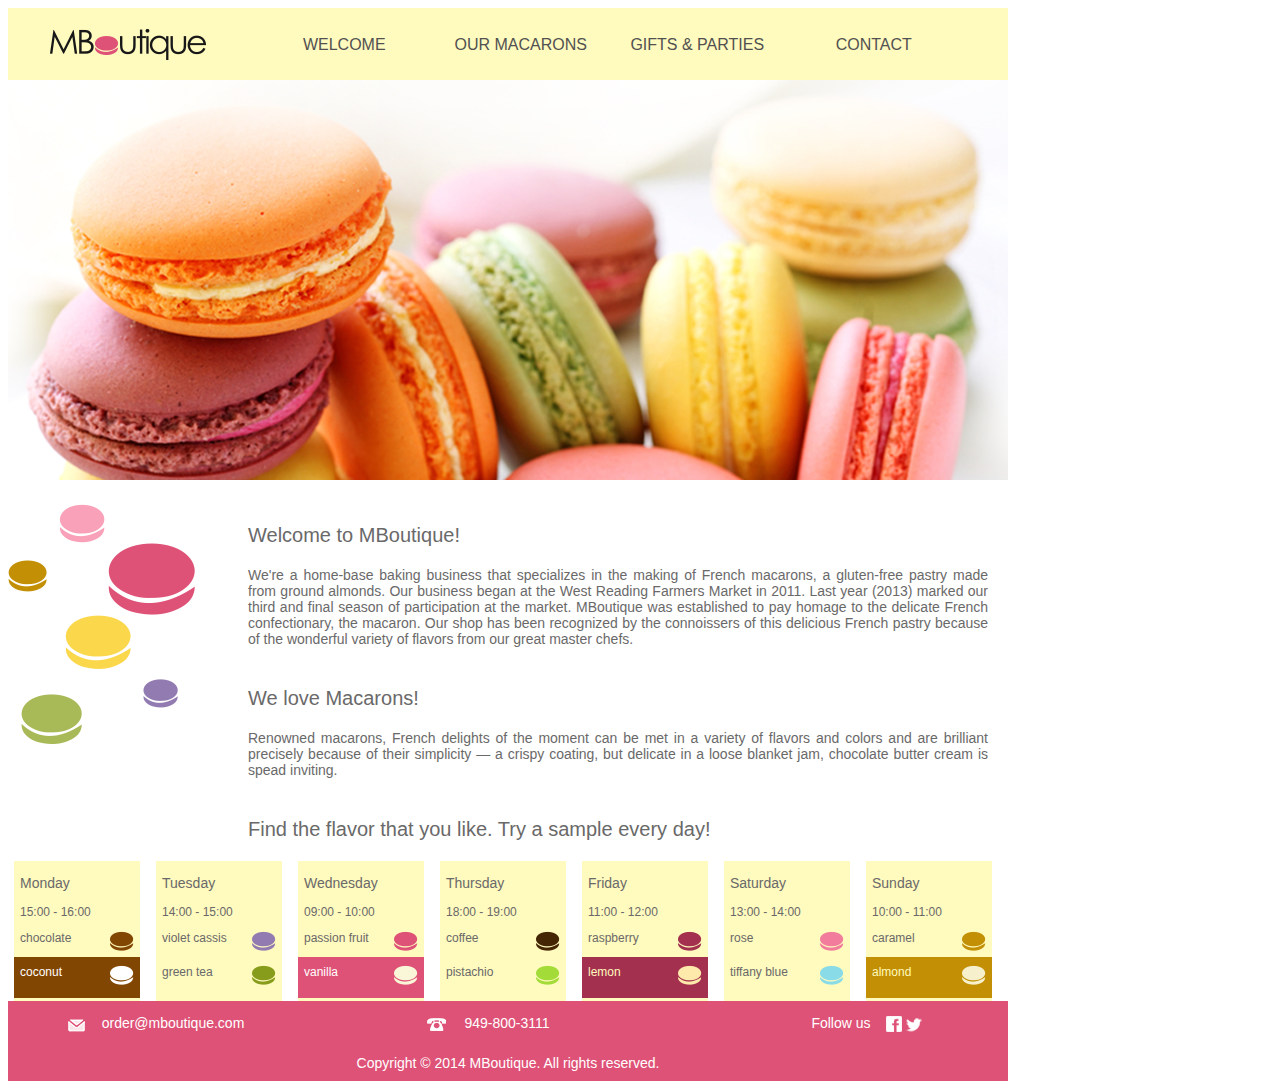
<file: index.html>
<!DOCTYPE html>
<html lang="en">
<head>
    <meta charset="UTF-8">
    <meta name="viewport" content="width=device-width, initial-scale=1.0">
    <title>MBoutique - Home</title>
    <link rel="stylesheet" href="style.css">
</head>
<body>
    <header>
        <nav>
            <ul>
                <li><a href="index.html">Welcome</a></li>
                <li><a href="our_macarons.html">Our Macarons</a></li>
                <li><a href="gifts_parties.html">Gifts & Parties</a></li>
                <li><a href="contact.html">Contact</a></li>
            </ul>
        </nav>
    </header>
    <section id="big-image">
        <img src="assets/images/welcome-image.png" alt="Welcome">
    </section>
    <section id="overview">
        <div id="overview-left">
            <img src="assets/images/macarons-image.png" alt="Picture of Macarons">
        </div>
        <div id="overview-right">
            <p class="stressed">Welcome to MBoutique!</p>
            <p>We're a home-base baking business that specializes in the making of French macarons, a gluten-free
                pastry made from ground almonds. Our business began at the West Reading Farmers Market in 2011.
                Last year (2013) marked our third and final season of participation at the market. MBoutique was
                established to pay homage to the delicate French confectionary, the macaron.  Our shop has been
                recognized by the connoissers of this delicious French pastry because of the wonderful variety of
                flavors from our great master chefs.</p>
            <p class="stressed">We love Macarons!</p>
            <p>Renowned macarons, French delights of the moment can be met in a variety of flavors and colors
                and are brilliant precisely because of their simplicity &mdash; a crispy coating, but delicate in a
                loose blanket jam, chocolate butter cream is spead inviting.</p>
            <p class="stressed">Find the flavor that you like. Try a sample every day!</p>
        </div>
    </section>
    <section id="days">
        <div>
            <p>Monday</p>
            <p>15:00 - 16:00</p>
            <p>chocolate<img src="assets/images/chocolate.png"></p>
            <p>coconut<img src="assets/images/coconut.png"></p>
        </div>
        <div>
            <p>Tuesday</p>
            <p>14:00 - 15:00</p>
            <p>violet cassis<img src="assets/images/violet-cassis.png"></p>
            <p>green tea<img src="assets/images/green-tea.png"></p>
        </div>
        <div>
            <p>Wednesday</p>
            <p>09:00 - 10:00</p>
            <p>passion fruit<img src="assets/images/passion-fruit.png"></p>
            <p>vanilla<img src="assets/images/vanilla.png"></p>
        </div>
        <div>
            <p>Thursday</p>
            <p>18:00 - 19:00</p>
            <p>coffee<img src="assets/images/coffee.png"></p>
            <p>pistachio<img src="assets/images/pistachio.png"></p>
        </div>
        <div>
            <p>Friday</p>
            <p>11:00 - 12:00</p>
            <p>raspberry<img src="assets/images/raspbery.png"></p>
            <p>lemon<img src="assets/images/lemon.png"></p>
        </div>
        <div>
            <p>Saturday</p>
            <p>13:00 - 14:00</p>
            <p>rose<img src="assets/images/rose.png"></p>
            <p>tiffany blue<img src="assets/images/tiffany-blue.png"></p>
        </div>
        <div>
            <p>Sunday</p>
            <p>10:00 - 11:00</p>
            <p>caramel<img src="assets/images/caramel.png"></p>
            <p>almond<img src="assets/images/almond.png"></p>
        </div>
    </section>
    <footer>
        <div>
            <p><a href="mailto:order@mboutique.com">order@mboutique.com</a></p>
        </div>
        <div>
            <p>949-800-3111</p>
        </div>
        <div>
            <p>Follow us</p>
        </div>
        <p>Copyright &copy; 2014 MBoutique. All rights reserved.</p>
    </footer>
</body>
</html>
</file>
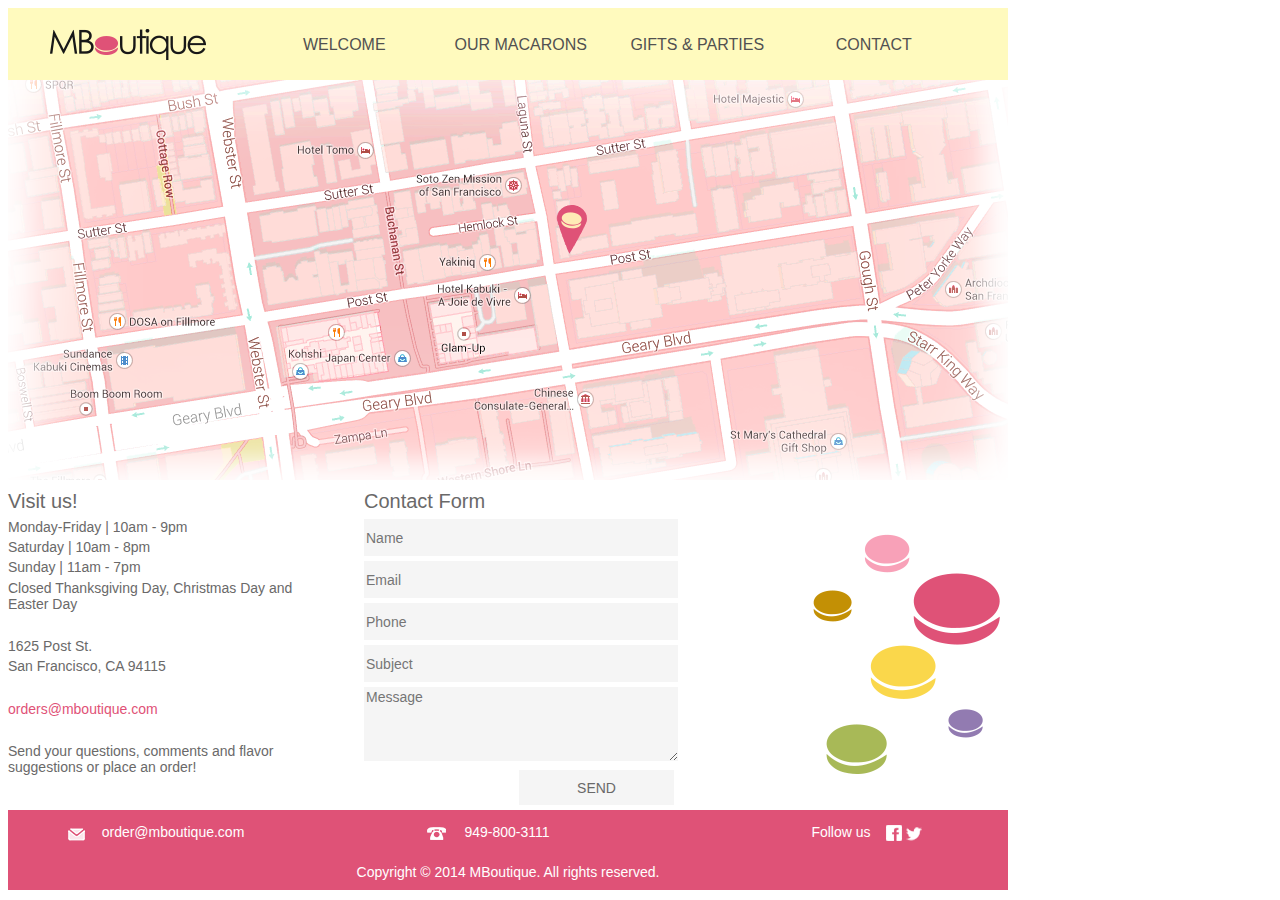
<file: contact.html>
<!DOCTYPE html>
<html lang="en">
<head>
    <meta charset="UTF-8">
    <meta name="viewport" content="width=device-width, initial-scale=1.0">
    <title>MBoutique - Contact Us</title>
    <link rel="stylesheet" href="style.css">
</head>
<body>
    <header>
        <nav>
            <ul>
                <li><a href="index.html">Welcome</a></li>
                <li><a href="our_macarons.html">Our Macarons</a></li>
                <li><a href="gifts_parties.html">Gifts & Parties</a></li>
                <li><a href="contact.html">Contact</a></li>
            </ul>
        </nav>
    </header>
    <section id="big-image">
        <img src="assets/images/contact-image.png" alt="Map to our location">
    </section>
    <section id="contact-columns">
        <div class="text-column">
            <p class="stressed">Visit us!</p>
            <p>Monday-Friday | 10am - 9pm</p>
            <p>Saturday | 10am - 8pm</p>
            <p>Sunday | 11am - 7pm</p>
            <p>Closed Thanksgiving Day, Christmas Day and Easter Day</p>
            <br>
            <p>1625 Post St.</p>
            <p>San Francisco, CA 94115</p>
            <br>
            <p><a id="rose_link" href="mailto:orders@mboutique.com">orders@mboutique.com</a></p>
            <br>
            <p>Send your questions, comments and flavor suggestions or place an order!</p>
        </div>
        <div class="text-column">
            <p class="stressed">Contact Form</p>
            <form action="http://danielpaschal.com/learningfuze/reflect.php" method="get">
                <input type="text" name="cust_name" placeholder="Name">
                <input type="text" name="cust_email" placeholder="Email">
                <input type="text" name="cust_phone" placeholder="Phone">
                <input type="text" name="subject" placeholder="Subject">
                <textarea rows="4" cols="40" name="message" placeholder="Message"></textarea>
                <button type="submit" value="Submit">SEND</button>
        </div>
        <div class="picture-column">
                <img src="assets/images/macarons-image.png" alt="Picture of macarons">
        </div>
    </section>
    <footer>
        <div>
            <p><a href="mailto:order@mboutique.com">order@mboutique.com</a></p>
        </div>
        <div>
            <p>949-800-3111</p>
        </div>
        <div>
            <p>Follow us</p>
        </div>
        <p>Copyright &copy; 2014 MBoutique. All rights reserved.</p>
    </footer>
</body>
</html>
</file>
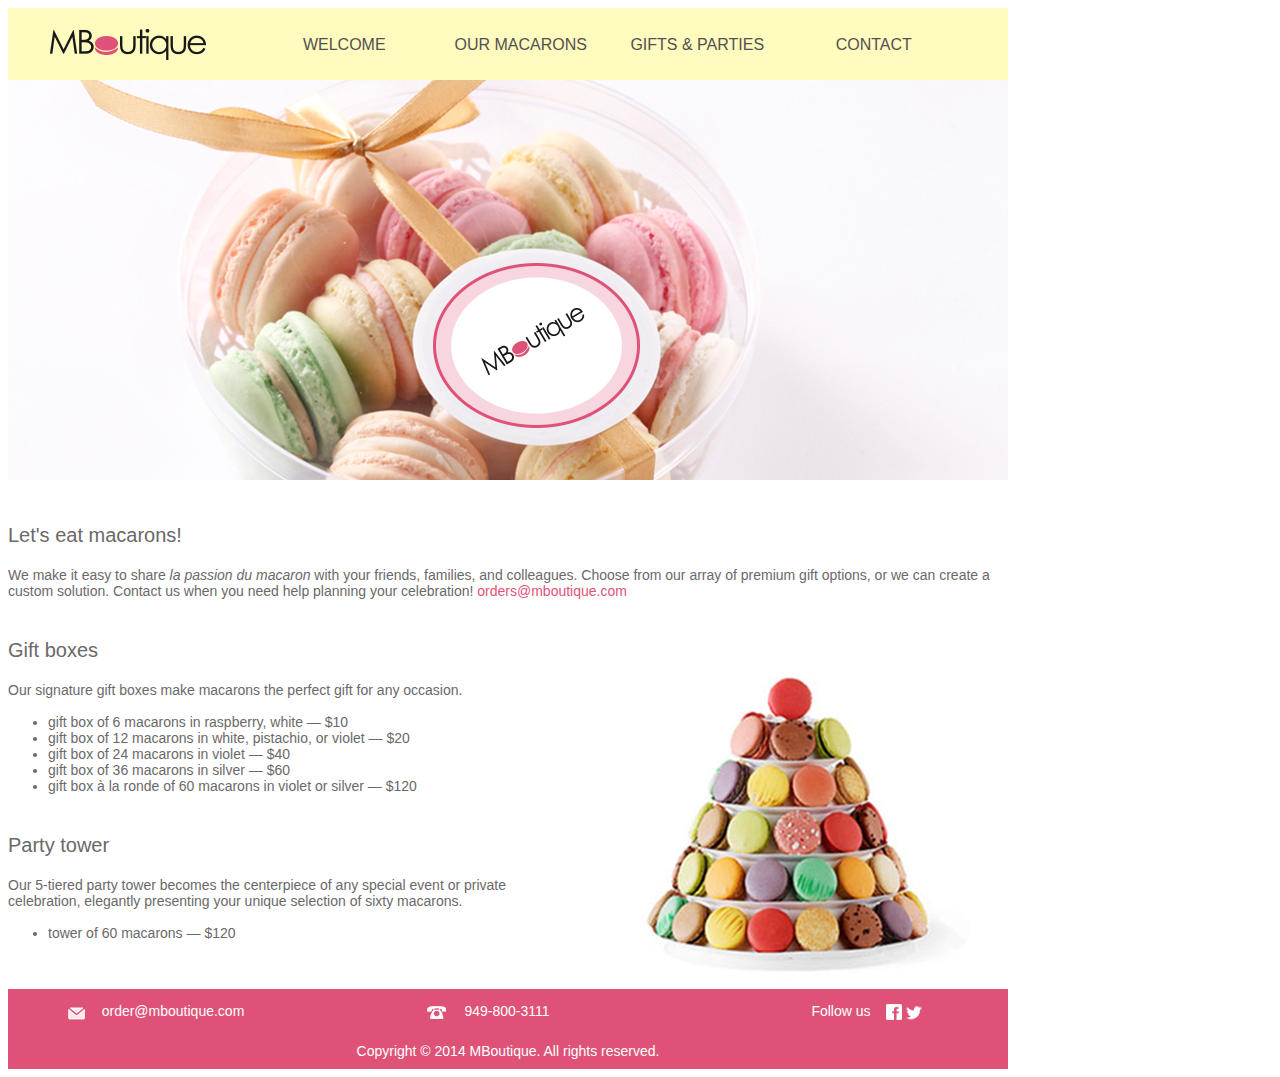
<file: gifts_parties.html>
<!DOCTYPE html>
<html lang="en">
<head>
    <meta charset="UTF-8">
    <meta name="viewport" content="width=device-width, initial-scale=1.0">
    <title>MBoutique - Gifts & Parties</title>
    <link rel="stylesheet" href="style.css">
</head>
<body>
    <header>
        <nav>
            <ul>
                <li><a href="index.html">Welcome</a></li>
                <li><a href="our_macarons.html">Our Macarons</a></li>
                <li><a href="gifts_parties.html">Gifts & Parties</a></li>
                <li><a href="contact.html">Contact</a></li>
            </ul>
        </nav>
    </header>
    <section id="big-image">
        <img src="assets/images/gifts-parties-image.png" alt="Gift Basket">
    </section>
    <section>
        <p class="stressed">Let's eat macarons!</p>
        <p>We make it easy to share <em>la passion du macaron</em> with your friends, families, and colleagues.
        Choose from our array of premium gift options, or we can create a custom solution. Contact us when you
        need help planning your celebration! <a id="rose_link" href="mailto:orders@mboutique.com">orders@mboutique.com</a></p>
    </section>
    <section id="gift_boxes">
        <p class="stressed">Gift boxes</p>
        <p>Our signature gift boxes make macarons the perfect gift for any occasion.</p>
        <ul>
            <li>gift box of 6 macarons in raspberry, white &mdash; $10</li>
            <li>gift box of 12 macarons in white, pistachio, or violet &mdash; $20</li>
            <li>gift box of 24 macarons in violet &mdash; $40</li>
            <li>gift box of 36 macarons in silver &mdash; $60</li>
            <li>gift box à la ronde of 60 macarons in violet or silver &mdash; $120</li>
        </ul>
        <p class="stressed">Party tower</p>
        <p class="half-wrap">Our 5-tiered party tower becomes the centerpiece of any special event or private celebration,
        elegantly presenting your unique selection of sixty macarons.</p>
        <ul>
            <li>tower of 60 macarons &mdash; $120</li>
        </ul>
    </section>
    <footer>
        <div>
            <p><a href="mailto:order@mboutique.com">order@mboutique.com</a></p>
        </div>
        <div>
            <p>949-800-3111</p>
        </div>
        <div>
            <p>Follow us</p>
        </div>
        <p>Copyright &copy; 2014 MBoutique. All rights reserved.</p>
    </footer>
</body>
</html>
</file>
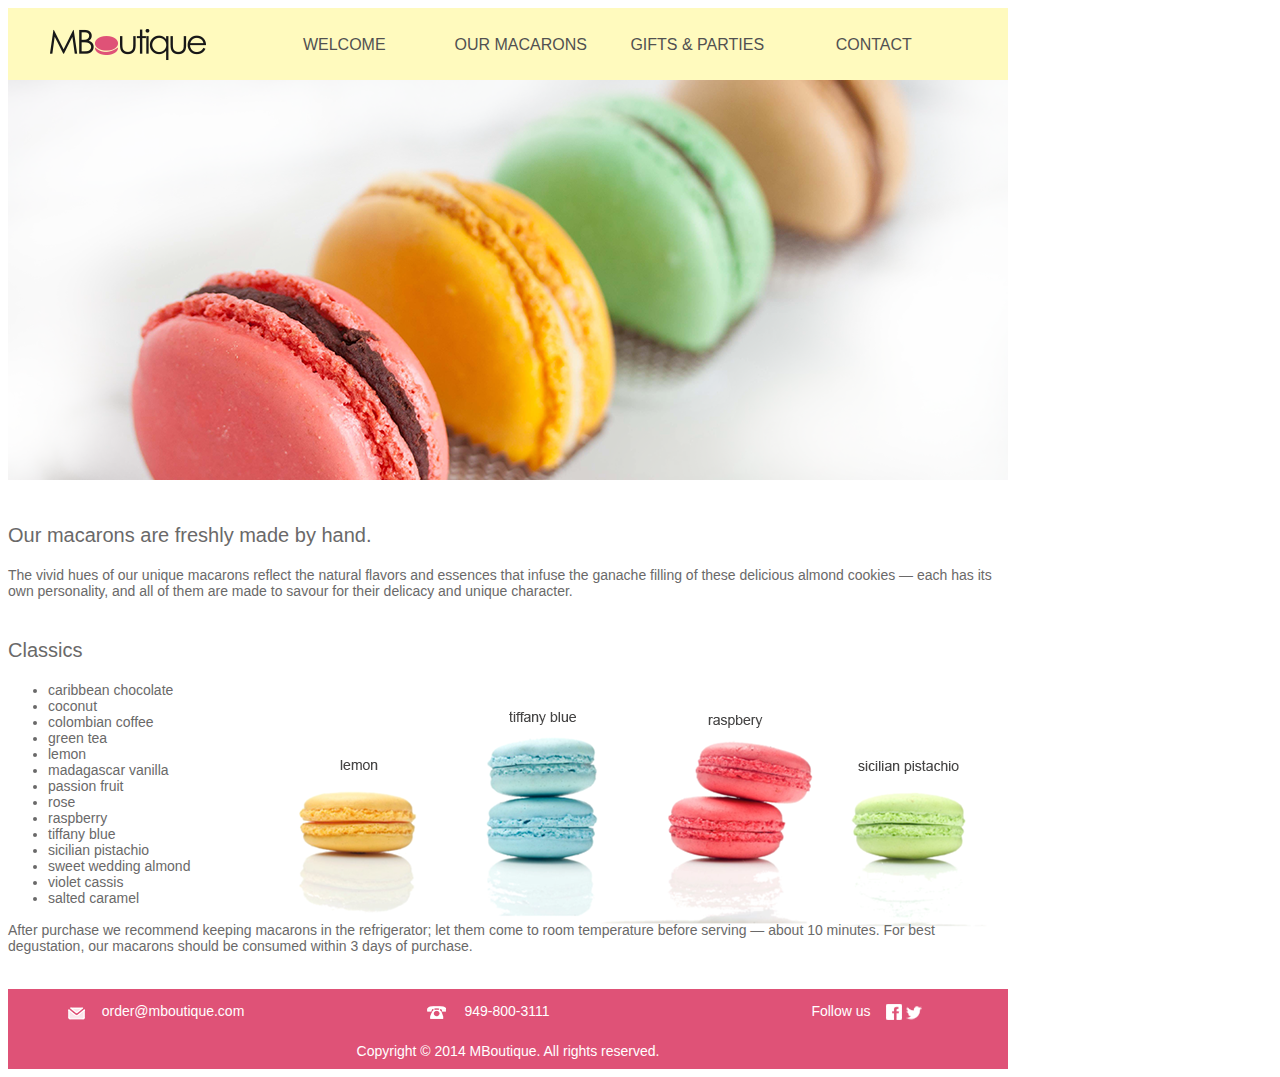
<file: our_macarons.html>
<!DOCTYPE html>
<html lang="en">
<head>
    <meta charset="UTF-8">
    <meta name="viewport" content="width=device-width, initial-scale=1.0">
    <title>MBoutique - Our Macarons</title>
    <link rel="stylesheet" href="style.css">
</head>
<body>
    <header>
        <nav>
            <ul>
                <li><a href="index.html">Welcome</a></li>
                <li><a href="our_macarons.html">Our Macarons</a></li>
                <li><a href="gifts_parties.html">Gifts & Parties</a></li>
                <li><a href="contact.html">Contact</a></li>
            </ul>
        </nav>
    </header>
    <section id="big-image">
        <img src="assets/images/our-macarons-image.png" alt="Our Macarons">
    </section>
    <section>
        <p class="stressed">Our macarons are freshly made by hand.</p>
        <p>The vivid hues of our unique macarons reflect the natural flavors and essences that infuse the
        ganache filling of these delicious almond cookies &mdash; each has its own personality, and all of
        them are made to savour for their delicacy and unique character.</p>
    </section>
    <section id="classics">
        <p class="stressed">Classics</p>
        <ul>
            <li>caribbean chocolate</li>
            <li>coconut</li>
            <li>colombian coffee</li>
            <li>green tea</li>
            <li>lemon</li>
            <li>madagascar vanilla</li>
            <li>passion fruit</li>
            <li>rose</li>
            <li>raspberry</li>
            <li>tiffany blue</li>
            <li>sicilian pistachio</li>
            <li>sweet wedding almond</li>
            <li>violet cassis</li>
            <li>salted caramel</li>
        </ul>
        <p>After purchase we recommend keeping macarons in the refrigerator; let them come to room
        temperature before serving &mdash; about 10 minutes. For best degustation, our macarons should
        be consumed within 3 days of purchase.</p>
    </section>
    <footer>
        <div>
            <p><a href="mailto:order@mboutique.com">order@mboutique.com</a></p>
        </div>
        <div>
            <p>949-800-3111</p>
        </div>
        <div>
            <p>Follow us</p>
        </div>
        <p>Copyright &copy; 2014 MBoutique. All rights reserved.</p>
    </footer>
</body>
</html>
</file>
<file: style.css>
/* Header and nav. */

header {
    width: 1000px;
    height: 72px;
    background-color: #fffabe;
    background-image: url("assets/images/logo.png");
    background-repeat: no-repeat;
    background-position: 5% center;
}

nav {
    margin: 0 0 0 25%;
    padding-top: 28px;
}

nav ul {
    margin: 0;
    padding: 0;
}

nav li {
    display: inline-block;
    width: 23%;
    text-align: center;
}

nav a {
    font-family: Arial, Helvetica, sans-serif;
    font-size: 16px;
    color: #515151;
    text-transform: uppercase;
    text-decoration: none;
}

nav a:hover {
    color: #d42551;
}

/* Common text stylings. */

section {
    width: 1000px;
}

p, li, form * {
    font-family: Arial, Helvetica, sans-serif;
    font-size: 14px;
    word-wrap: break-word;
    color: #6a6969;
}

p.stressed {
    font-size: 20px;
    margin-top: 2em;
}

p.half-wrap {
    width: 55%;
}

#rose_link {
    color: #df5277;
    text-decoration: none;
}

/* Section big-image. */

#big-image img {
    width: 100%;
}

/* Overview. */

#overview-left {
    width: 240px;
    float: left;
    padding-top: 20px;
}

#overview-right {
    width: 760px;
    float: left;
}

#overview-right p {
    padding-left; 20px;
    padding-right: 20px;
    text-align: justify;
    text-justify: inter-word;
}

/* Daily selections. */

#days {
    clear: both;
}

#days div {
    display: inline-block;
    width: 126px;
    height: 140px;
    background-color: #fffabe;
    margin: 0 6px;
}

#days p {
    font-family: Arial, Helvetica, sans-serif;
    font-size: 12px;
    color: #6a6969;
    padding-left: 6px;
}

#days p:first-child {
    font-size: 14px;
}

#days img {
    float: right;
    padding-right: 6px;
}

/* Special background colors for light macarons. */

#days p:nth-child(4) {
    height: 33px;
    padding-top: 8px;
}

#days div:nth-child(1) p:nth-child(4) {
    background-color: #824603;
    color: white;
    margin: 0;
}

#days div:nth-child(3) p:nth-child(4) {
    background-color: #df5277;
    color: white;
    margin: 0;
}

#days div:nth-child(5) p:nth-child(4) {
    background-color: #a2304e;
    color: #fffabe;
    margin: 0;
}

#days div:nth-child(7) p:nth-child(4) {
    background-color: #c39005;
    color: #fffabe;
    margin: 0;
}

/* Sections with background images. */

#classics {
    height: 350px;
    background-image: url("assets/images/our-macarons-background.png");
    background-repeat: no-repeat;
    background-position: right bottom;

}

#gift_boxes {
    height: 350px;
    background-image: url("assets/images/gifts-parties-background.png");
    background-repeat: no-repeat;
    background-position: right bottom;
}

/* Contact page broken up in columns. */

#contact-columns div {
    width: 32%;
    display: inline-block;
    box-sizing: content-box;
}

#contact-columns .text-column {
    vertical-align: top;
    padding-right: 2em;
}

#contact-columns .picture-column {
    width: 28%;
    padding-top: 5%;
}

#contact-columns img {
    float: right;
}

#contact-columns p {
    margin-top: 0.3em;
    margin-bottom: 0.3em;
}

form * {
    border: none;
    background-color: #f5f5f5;
}
form input {
    width: 310px;
    height: 35px;
    margin-bottom: 5px;
}

form textarea {
    width: 310px;
    height: 70px;
    margin-bottom: 5px;
}

form button {
    width: 155px;
    height: 35px;
    margin-left: 155px;
    margin-bottom: 5px;
}

/* Footer. */

footer {
    width: 1000px;
    height: 80px;
    background-color: #df5277;
}

footer div {
    display: inline-block;
    width: 33%;
    height: 40px;
}

footer p {
    color: white;
    text-align: center;
}

footer a:link, footer a:visited {
    text-decoration: none;
    color: white;
}

footer div:nth-child(1) {
    background-image: url("assets/images/mail.png");
    background-repeat: no-repeat;
    background-position: 60px 18px;
}

footer div:nth-child(2) {
    background-image: url("assets/images/phone.png");
    background-repeat: no-repeat;
    background-position: 85px 17px;
}

/* It was not specified in the instructions, but I assume these are supposed to also be background-image items. */
footer div:nth-child(3) {
    background-image: url("assets/images/facebook.png"), url("assets/images/twitter.png");
    background-repeat: no-repeat;
    background-position: 210px 15px, 230px 17px;
}

/* Layout overrides for the iPhone 6.  These have been mainly tested on the Contact Us page,
   but should also have some effects on other pages. */

@media screen and (max-width: 375px) {
    /* Header and nav. */
    header {
        width: 100%;
        background-position: center 5%;
    }

    nav {
        margin: 0;
        padding-top: 32px;
    }

    nav li {
        width: 23%;
    }

    nav a {
        font-size: 8.5px;
    }

    section {
        width: 100%;
    }

    /* big-image: shrink to fit screen width. */
    #big-image {
        width: 100%;
    }

    /* Home page columns. */
    #overview-left {
        display: none;
    }

    #overview-right {
        width: 100%;
        float: none;
    }

    #overview-right p {
        padding-left; 1em;
        padding-right: 1em;
    }

    #days div {
        margin: 8px 12px;
    }

    /* Contact page columns. */
    #contact-columns div {
        width: 100%;
    }

    #contact-columns .text-column {
        padding-right: 2em;
    }

    #contact-columns .picture-column {
        display: none;
    }

    /* Adjustments for background-images. */
    #classics {
        height: 470px;
        background-repeat: no-repeat;
        background-position: center bottom;
        background-size: 100%;
    }

    #gift_boxes {
        height: 470px;
        background-position: right center;
        background-size: 100%;
    }

    form input {
        width: 90%;
    }

    form textarea {
        width: 90%;
    }

    form button {
        width: 90%;
        margin-left: 0;
    }

    /* Footer. */

    footer {
        width: 100%;
        height: 120px;
    }

    footer p {
        font-size: 12px;
        margin-bottom: 0;
    }

    footer div {
        width: 90%;
        height: 30px;
    }

    footer div:nth-child(1) {
        background-position: 15% 10px;
    }

    footer div:nth-child(2) {
        background-position: 15% 10px;
    }

    /* It was not specified in the instructions, but I assume these are supposed to also be background-image items. */
    footer div:nth-child(3) {
        background-position: 75% 8px, 85% 10px;
    }

}
</file>
